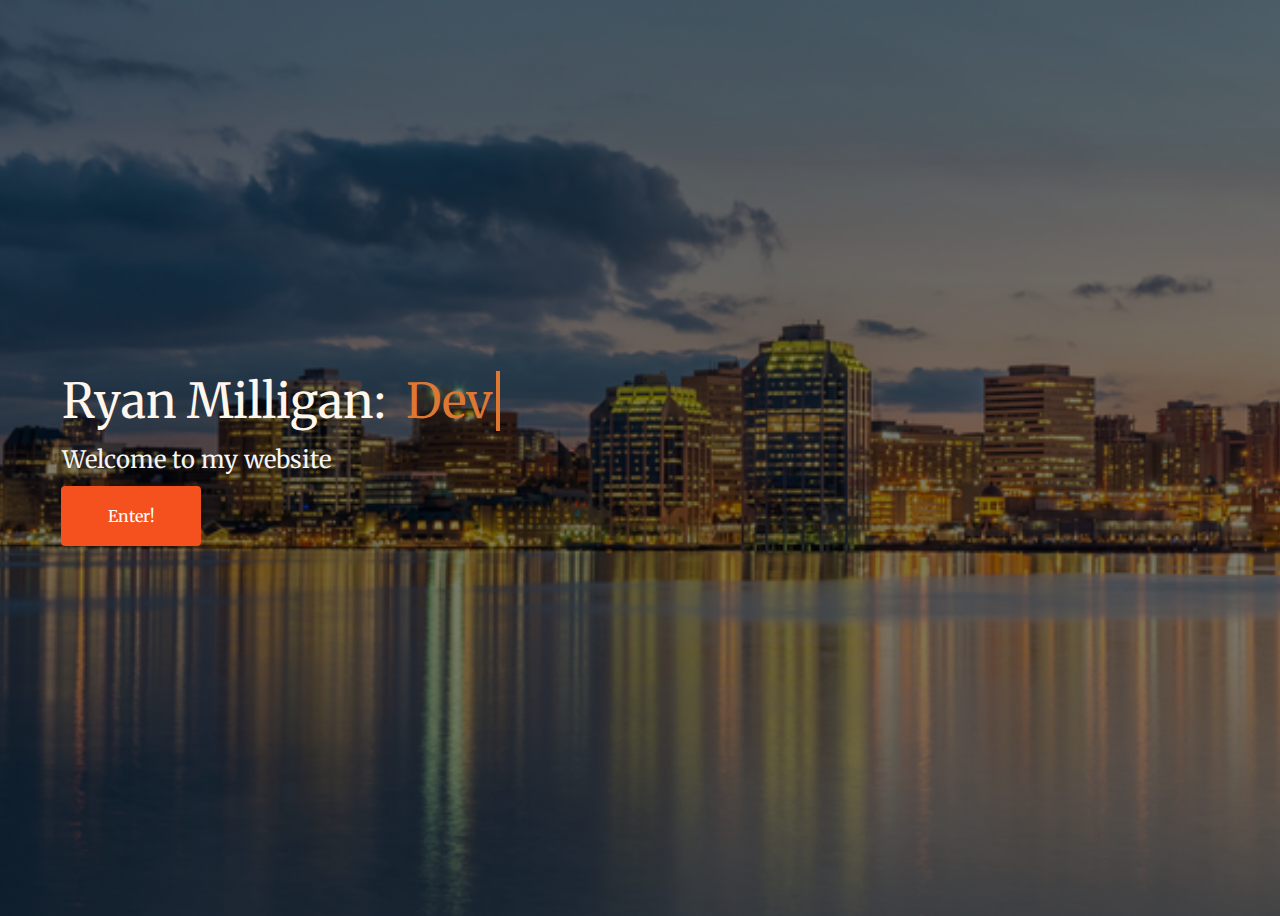
<file: splashpage.html>
<!DOCTYPE html>
<html lang="en">
<head>
    <meta charset="UTF-8">
    <meta http-equiv="X-UA-Compatible" content="IE=edge">
    <meta name="viewport" content="width=device-width, initial-scale=1.0">
    <link rel="preconnect" href="https://fonts.googleapis.com">
    <link rel="preconnect" href="https://fonts.gstatic.com" crossorigin>
    <link href="https://fonts.googleapis.com/css2?family=Merriweather:ital,wght@0,400;1,300&display=swap" rel="stylesheet">
    <link rel="stylesheet" href="./src/css/SPstyles.css">
    <title>typewriter effect | js</title>
</head>
<body>
    <div class="container">
        <h1>Ryan Milligan:
            <span class="txt-type"></span>
        </h1>
        <h2>Welcome to my website</h2>
        <a href="index.html" class="button">Enter!</a>
    </div>

    

    <script src="./src/js/app.js"></script>
</body>
</html>
</file>
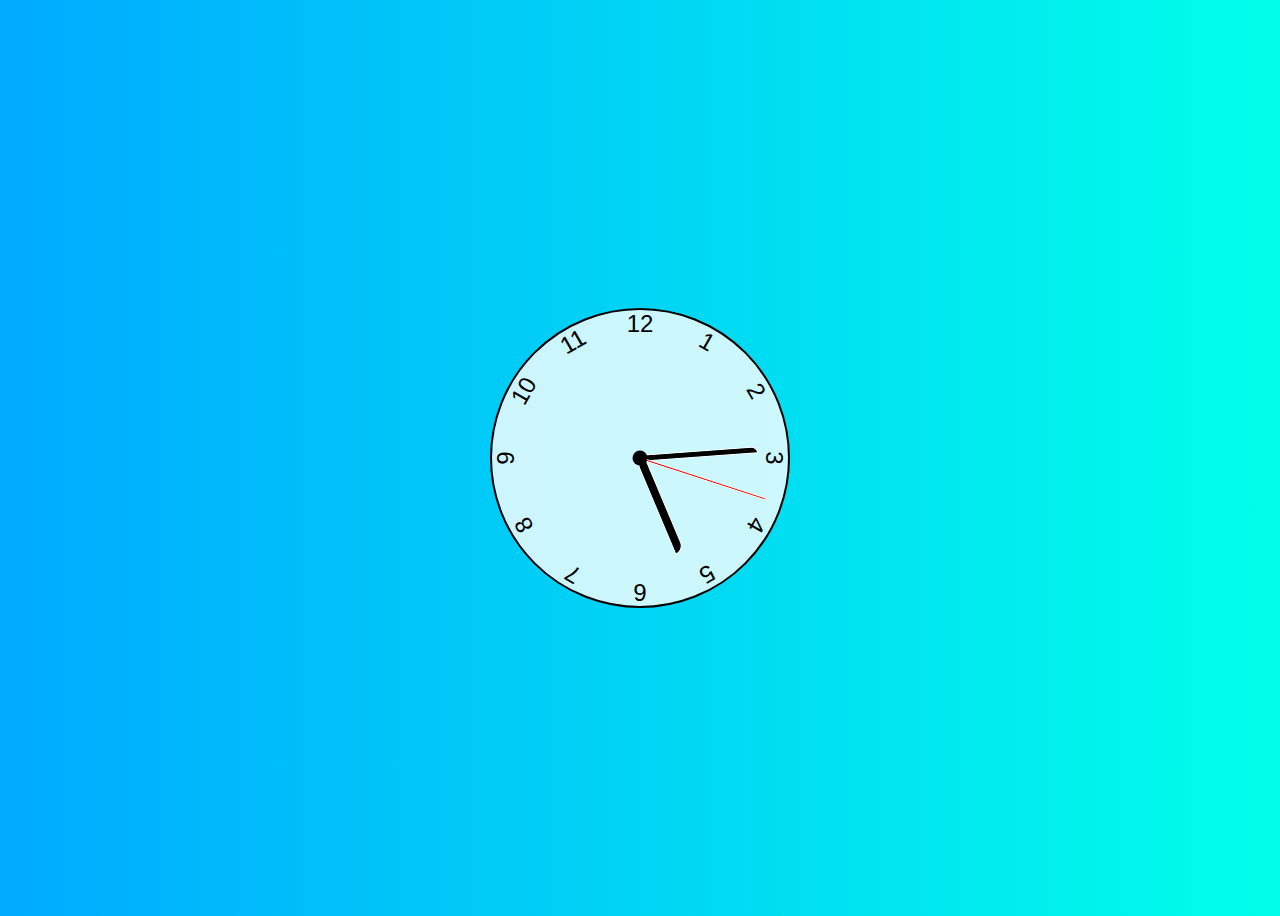
<file: Clock in Js/clock.html>
<!DOCTYPE html>
<html lang="en">
<head>
    <meta charset="UTF-8">
    <meta http-equiv="X-UA-Compatible" content="IE=edge">
    <meta name="viewport" content="width=device-width, initial-scale=1.0">
    <link href="styles.css" rel="stylesheet">
    <script defer src="script.js"></script>
    <title>Clock</title>
</head>
<body>
    <div class="clock">
        <div class="Hand hour" data-hour-hand></div>
        <div class="Hand minute"data-minute-hand></div>
        <div class="Hand second"data-second-hand></div>
        <div class="number number1">1</div>
        <div class="number number2">2</div>
        <div class="number number3">3</div>
        <div class="number number4">4</div>
        <div class="number number5">5</div>
        <div class="number number6">6</div>
        <div class="number number7">7</div>
        <div class="number number8">8</div>
        <div class="number number9">9</div>
        <div class="number number10">10</div>
        <div class="number number11">11</div>
        <div class="number number12">12</div>
    </div>
</body>
</html>
</file>
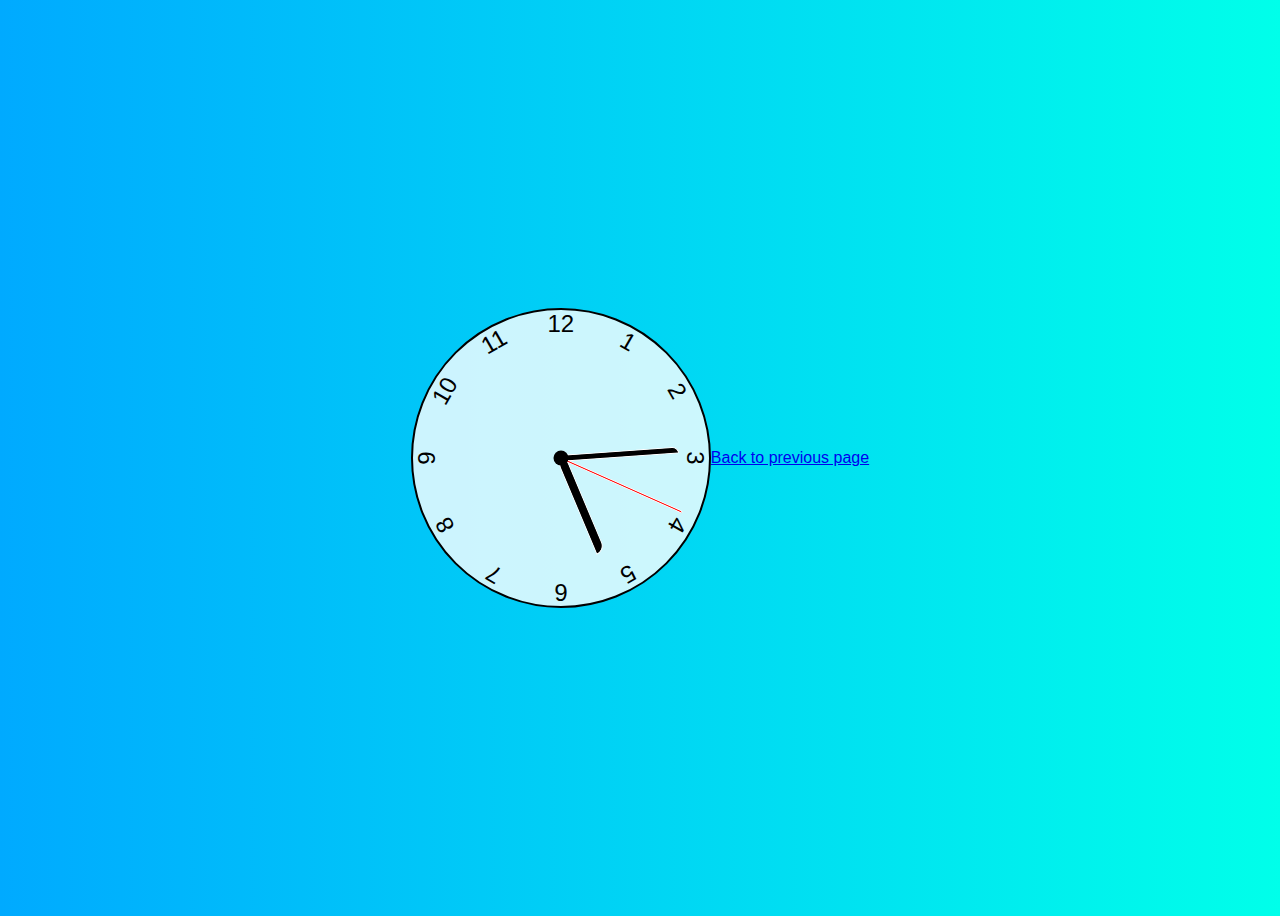
<file: ClockinJs/clock.html>
<!DOCTYPE html>
<html lang="en">
<head>
    <meta charset="UTF-8">
    <meta http-equiv="X-UA-Compatible" content="IE=edge">
    <meta name="viewport" content="width=device-width, initial-scale=1.0">
    <link rel="stylesheet" type="text/css" href="styles.css">
    <script defer src="script.js"></script>
    <title>Clock</title>
</head>
  <body>
    <div class="clock">
        <div class="Hand hour" data-hour-hand></div>
        <div class="Hand minute" data-minute-hand></div>
        <div class="Hand second" data-second-hand></div>
        <div class="number number1">1</div>
        <div class="number number2">2</div>
        <div class="number number3">3</div>
        <div class="number number4">4</div>
        <div class="number number5">5</div>
        <div class="number number6">6</div>
        <div class="number number7">7</div>
        <div class="number number8">8</div>
        <div class="number number9">9</div>
        <div class="number number10">10</div>
        <div class="number number11">11</div>
        <div class="number number12">12</div>
    </div>
    <a href="javascript:history.back()">Back to previous page</a>
  </body>
</html>
</file>
<file: src/css/SPstyles.css>
body {
    font-family: 'Merriweather', serif;
    height: 100vh;
    background: linear-gradient(rgba(0,0,0,0.5), rgba(0,0,0,0.5)), url(../Img/bg.jpeg) no-repeat center center / cover;
    color: white;
    overflow: hidden;
    
}

.container {
    display: flex;
    flex-direction: column;
    justify-content: center;
    height: 100%;
    padding: 0 3rem;
}

h1,
h2 {
    font-weight: normal;
    margin: 0.4rem;
}

h1 {
    font-size: 3rem;
    color: #fff6ec;
}
h2 {
    font: size 2rem;
    color: whitesmoke
}

.txt-type {
    margin-left: 10px;
    font-weight: normal;
    color: #dd7732;
}

.txt-type::after {
    content: "";
    margin-left: 4px;
    width: 1px;
    height: 5%;
    border-right: 4px solid #dd7732;
    animation: blink 0.5s infinite ease;
}

@keyframes blink {
    0%{opacity: 0;
    }
    100%{opacity: 1;
    }
}

/*Button Effects! */

.button {
  animation: fadeInAnimation ease 3s;
  animation-iteration-count: 1;
  animation-fill-mode: forwards;
}

@keyframes fadeInAnimation {
  0% {
      opacity: 0;
  }
  100% {
      opacity: 1;
   }
}

.button {
  border-radius: 4px;
  background-color: #f4511e;
  border: none;
  color: #FFFFFF;
  text-align: center;
  font-size: 16px;
  padding: 20px;
  width: 100px;
  transition: all 0.5s;
  cursor: pointer;
  margin: 5px;
  text-decoration: none;
}

.button span {
  cursor: pointer;
  display: inline-block;
  position: relative;
  transition: 0.5s;
}

.button span:after {
  content: '\00bb';
  position: absolute;
  opacity: 0;
  top: 0;
  right: -20px;
  transition: 0.5s;
}

.button:hover span {
  padding-right: 25px;
}

.button:hover span:after {
  opacity: 1;
  right: 0;
}
</file>
<file: Clock in Js/styles.css>
*,*::after,*::before {
    box-sizing: border-box;
    font-family: 'Lucida Sans', 'Lucida Sans Regular', 'Lucida Grande', 'Lucida Sans Unicode', Geneva, Verdana, sans-serif;
}

body {
    background: linear-gradient(to right, hsl(200, 100%, 50%), hsl(175, 100%, 50%));
    display: flex;
    justify-content: center;
    align-items: center;
    min-height: 100vh;
    overflow: hidden;
}
.clock {
    width: 300px;
    height: 300px;
    background-color: rgba(255,255,255, .8);
    border-radius: 50%;
    border: 2px solid black;
    position: relative;
}

.clock .number {
    --rotation: 0;
    position: absolute;
    width: 100%;
    height: 100%;
    text-align: center;
    transform: rotate(var(--rotation));
    font-size: 1.5rem;
}
.clock .number1 {--rotation: 30deg}
.clock .number2 {--rotation: 60deg}
.clock .number3 {--rotation: 90deg}
.clock .number4 {--rotation: 120deg}
.clock .number5 {--rotation: 150deg}
.clock .number6 {--rotation: 180deg}
.clock .number7 {--rotation: 210deg}
.clock .number8 {--rotation: 240deg}
.clock .number9 {--rotation: 270deg}
.clock .number10 {--rotation: 300deg}
.clock .number11 {--rotation: 330deg}

.clock .Hand {
    --rotation: 0;
    position: absolute;
    bottom: 50%;
    left: 50%;
    background-color: black;
    border: 1px solid white;
    border-top-left-radius: 10px;
    border-bottom-right-radius: 10px;
    transform-origin: bottom;
    z-index: 10;
    transform: translatex(-50%) rotate(calc(var(--rotation) * 1deg));
}
.clock::after {
    content: '';
    position: absolute;
    background-color: black;
    z-index: 11;
    width: 15px;
    height: 15px;
    top: 50%;
    left: 50%;
    transform: translate(-50%, -50%);
    border-radius: 50%;
}

.clock .Hand.second {
    width: 3px;
    height: 45%;
    background-color: red;

}
.clock .Hand.minute {
    width: 7px;
    height: 40%;
    background-color: black;

}
.clock .Hand.hour {
    width: 10px;
    height: 35%;
    background-color: black;

}
</file>
<file: ClockinJs/styles.css>
*,*::after,*::before {
    box-sizing: border-box;
    font-family: 'Lucida Sans', 'Lucida Sans Regular', 'Lucida Grande', 'Lucida Sans Unicode', Geneva, Verdana, sans-serif;
}

body {
    background: linear-gradient(to right, hsl(200, 100%, 50%), hsl(175, 100%, 50%));
    display: flex;
    justify-content: center;
    align-items: center;
    min-height: 100vh;
    overflow: hidden;
}
.clock {
    width: 300px;
    height: 300px;
    background-color: rgba(255,255,255, .8);
    border-radius: 50%;
    border: 2px solid black;
    position: relative;
}

.clock .number {
    --rotation: 0;
    position: absolute;
    width: 100%;
    height: 100%;
    text-align: center;
    transform: rotate(var(--rotation));
    font-size: 1.5rem;
}
.clock .number1 {--rotation: 30deg}
.clock .number2 {--rotation: 60deg}
.clock .number3 {--rotation: 90deg}
.clock .number4 {--rotation: 120deg}
.clock .number5 {--rotation: 150deg}
.clock .number6 {--rotation: 180deg}
.clock .number7 {--rotation: 210deg}
.clock .number8 {--rotation: 240deg}
.clock .number9 {--rotation: 270deg}
.clock .number10 {--rotation: 300deg}
.clock .number11 {--rotation: 330deg}

.clock .Hand {
    --rotation: 0;
    position: absolute;
    bottom: 50%;
    left: 50%;
    background-color: black;
    border: 1px solid white;
    border-top-left-radius: 10px;
    border-bottom-right-radius: 10px;
    transform-origin: bottom;
    z-index: 10;
    transform: translatex(-50%) rotate(calc(var(--rotation) * 1deg));
}
.clock::after {
    content: '';
    position: absolute;
    background-color: black;
    z-index: 11;
    width: 15px;
    height: 15px;
    top: 50%;
    left: 50%;
    transform: translate(-50%, -50%);
    border-radius: 50%;
}

.clock .Hand.second {
    width: 3px;
    height: 45%;
    background-color: red;

}
.clock .Hand.minute {
    width: 7px;
    height: 40%;
    background-color: black;

}
.clock .Hand.hour {
    width: 10px;
    height: 35%;
    background-color: black;

}
</file>
